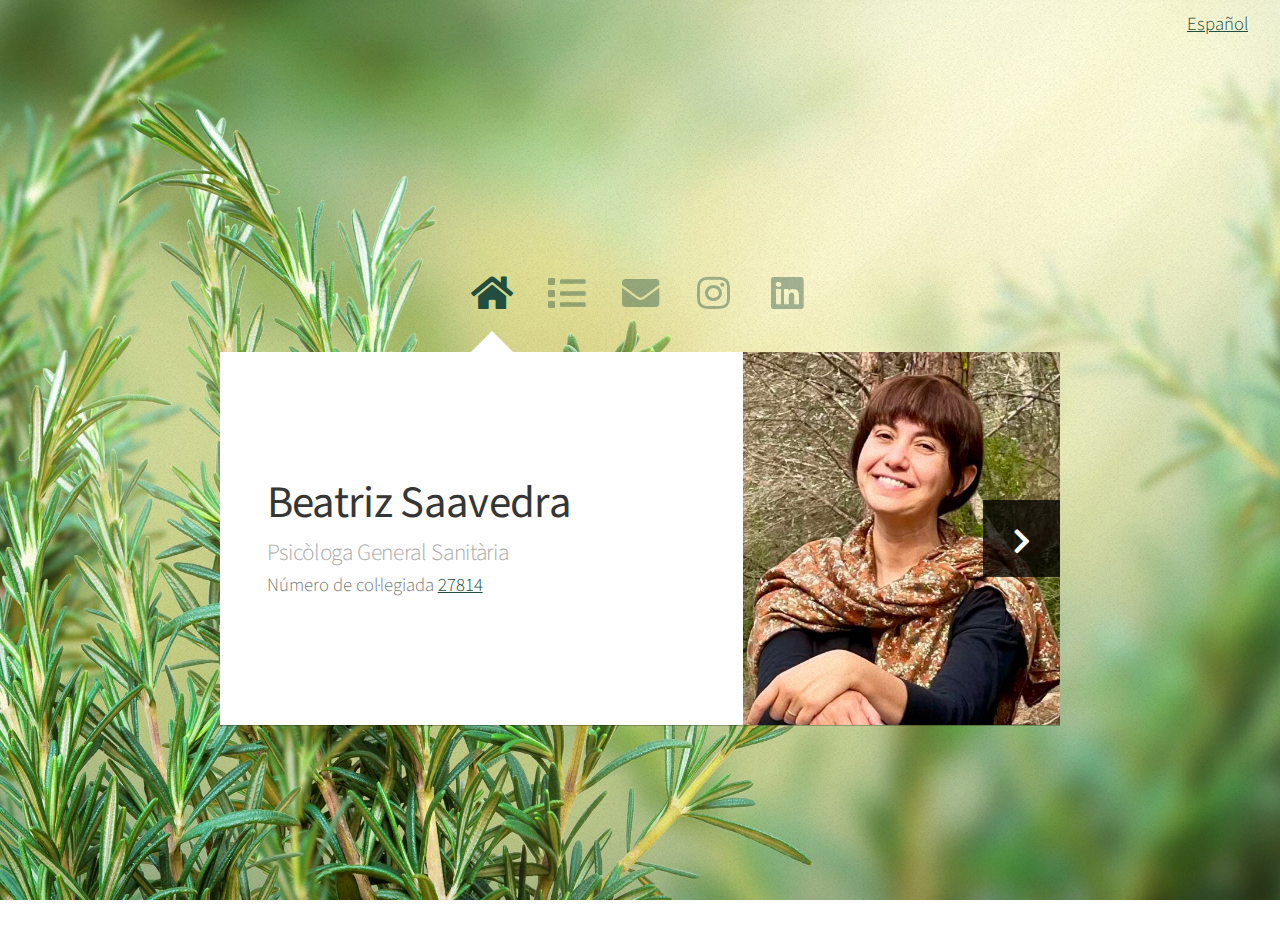
<file: index.html>
<!DOCTYPE html>
<!--
	Astral by HTML5 UP
	html5up.net | @ajlkn
	Free for personal and commercial use under the CCA 3.0 license (html5up.net/license)
-->
<html lang="ca">

<head>
  <!-- Google tag (gtag.js) -->
  <script async src="https://www.googletagmanager.com/gtag/js?id=G-FWG7R8QW6P"></script>
  <script>
    window.dataLayer = window.dataLayer || [];
    function gtag() {
      dataLayer.push(arguments);
    }
    gtag("js", new Date());
    gtag("config", "G-FWG7R8QW6P");
  </script>
  <title>Beatriz Saavedra - Psicòloga</title>
  <meta charset="utf-8" />
  <meta name="viewport" content="width=device-width, initial-scale=1" />
  <meta name="description"
    content="Psicòloga general sanitària. Teràpia adults, infantil, juvenil i reeducació. Lloret, Calella, Palafolls, Tordera, Blanes i consulta online" />
  <meta name="keywords" content="psicologia, adults, infants, juvenil, lloret, blanes, palafolls, tordera, online" />
  <link rel="stylesheet" href="assets/css/main.v3.css" />
  <noscript>
    <link rel="stylesheet" href="assets/css/noscript.css" />
  </noscript>
  <link rel="shortcut icon" href="/favicon.ico" type="image/x-icon">
  <link rel="icon" href="/favicon.ico" type="image/x-icon">
</head>

<body class="is-preload">
  <div class="lang">
    <a href="/es/">Español</a>
  </div>

  <!-- Wrapper-->
  <div id="wrapper">
    <!-- Nav -->
    <nav id="nav">
      <a href="#home" class="icon solid fa-home">
        <span>Inici</span>
      </a>
      <a href="#services" class="icon solid fa-list">
        <span>Serveis</span>
      </a>
      <a href="#contact" class="icon solid fa-envelope">
        <span>Contacte</span>
      </a>
      <a href="https://www.instagram.com/beatrizsaavedra.psicologia/" class="icon brands fa-instagram">
        <span>Instagram</span>
      </a>
      <a href="https://es.linkedin.com/in/beatriz-saavedra" class="icon brands fa-linkedin">
        <span>Linked In</span>
      </a>
    </nav>

    <!-- Main -->
    <div id="main">
      <!-- Me -->
      <article id="home" class="panel intro">
        <header>
          <h1>Beatriz Saavedra</h1>
          <p>Psicòloga General Sanitària</p>
          <small>
            Número de col·legiada
            <a href="https://www.copc.cat/contacte/beatriz-saavedra-martinez-59869">
              27814
            </a>
          </small>
        </header>
        <a href="#services" class="jumplink pic">
          <span class="arrow icon solid fa-chevron-right">
            <span>Consulta els meus serveis</span>
          </span>
          <img src="images/me3.jpg" alt="Beatriz Saavedra Martínez - Psicòloga" />
        </a>
      </article>

      <!-- Work -->
      <article id="services" class="panel">
        <header>
          <h2>Serveis</h2>
        </header>
        <h3>Psicoteràpia adults</h3>
        <ul class="romero grid">
          <li>Trastorns de l'estat d'ànim</li>
          <li>Trastorns psicòtics</li>
          <li>Trastorns del son</li>
          <li>Addiccions</li>
          <li>Processos de dol</li>
          <li>Traumes</li>
          <li>Trastorns del control d'impulsos</li>
          <li>Trastorns de la conducta alimentària</li>
          <li>Trastorns de la personalitat</li>
          <li>Processos de malaltia</li>
        </ul>

        <h3>Psicoteràpia infantil i juvenil</h3>
        <ul class="romero grid">
          <li>Trastorns de la conducta</li>
          <li>Trastorns de l'estat d'ànim</li>
          <li>Fòbies</li>
          <li>Autoestima</li>
          <li>Intel·ligència emocional</li>
          <li>Pors infantils</li>
          <li>Processos d'adaptació</li>
          <li>Bullying</li>
          <li>Trauma</li>
          <li>Conflictes familiars</li>
          <li>Trastorns de la conducta alimentària</li>
          <li>Trastorns de l'estat d'ànim</li>
        </ul>

        <h3>Reeducació</h3>
        <ul class="romero grid">
          <li>Trastorns de l'aprenentatge</li>
          <li>Dislèxia i discalculia</li>
          <li>Estimulació cognitiva</li>
          <li>Tècniques d'estudi</li>
          <li>Lectoescriptura</li>
          <li>
            Trastorn de dèfinit d'atenció amb o sense hiperactivitat (TDAH)
          </li>
        </ul>
      </article>

      <!-- Contact -->
      <article id="contact" class="panel">
        <header>
          <h2>Contacte</h2>
        </header>

        <p>
          Mòbil: <span id="t1"></span><br />
          Correu electrònic: <span id="t2"></span>
        </p>
        <ul class="romero grid contact">
          <li>Consulta presencial al Maresme i La Selva</li>
          <li>També consulta online</li>
        </ul>
      </article>
    </div>
  </div>

  <!-- Scripts -->
  <script src="assets/js/jquery.min.js"></script>
  <script src="assets/js/browser.min.js"></script>
  <script src="assets/js/breakpoints.min.js"></script>
  <script src="assets/js/util.js"></script>
  <script src="assets/js/main.js"></script>
  <script src="assets/js/contact.js"></script>
</body>

</html>
</file>
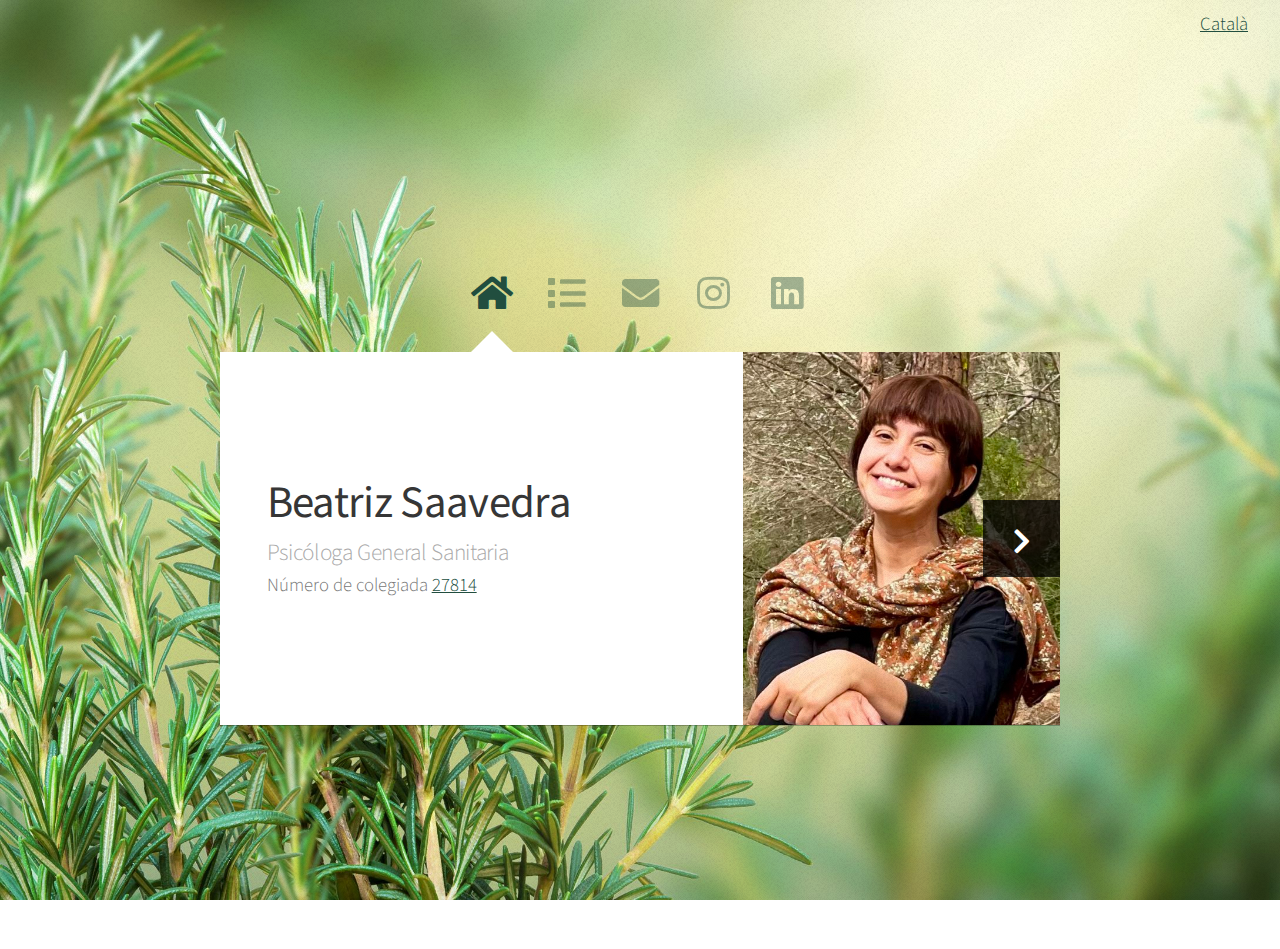
<file: es/index.html>
<!DOCTYPE html>
<!--
	Astral by HTML5 UP
	html5up.net | @ajlkn
	Free for personal and commercial use under the CCA 3.0 license (html5up.net/license)
-->
<html lang="es">

<head>
  <!-- Google tag (gtag.js) -->
  <script async src="https://www.googletagmanager.com/gtag/js?id=G-FWG7R8QW6P"></script>
  <script>
    window.dataLayer = window.dataLayer || [];
    function gtag() {
      dataLayer.push(arguments);
    }
    gtag("js", new Date());
    gtag("config", "G-FWG7R8QW6P");
  </script>
  <title>Beatriz Saavedra - Psicòloga</title>
  <meta charset="utf-8" />
  <meta name="viewport" content="width=device-width, initial-scale=1" />
  <meta name="description"
    content="Psicóloga general sanitaria. Terapia adultos, infantil, juvenil y reeducación. Lloret, Calella, Palafolls, Tordera, Blanes y consulta online" />
  <meta name="keywords" content="psicología, adultos, niños, juvenil, lloret, blanes, palafolls, tordera, online" />
  <link rel="stylesheet" href="../assets/css/main.v3.css" />
  <noscript>
    <link rel="stylesheet" href="../assets/css/noscript.css" />
  </noscript>
  <link rel="shortcut icon" href="/favicon.ico" type="image/x-icon">
  <link rel="icon" href="/favicon.ico" type="image/x-icon">
</head>

<body class="is-preload">
  <div class="lang">
    <a href="/">Català</a>
  </div>

  <!-- Wrapper-->
  <div id="wrapper">
    <!-- Nav -->
    <nav id="nav">
      <a href="#home" class="icon solid fa-home">
        <span>Inicio</span>
      </a>
      <a href="#services" class="icon solid fa-list">
        <span>Servicios</span>
      </a>
      <a href="#contact" class="icon solid fa-envelope">
        <span>Contacto</span>
      </a>
      <a href="https://www.instagram.com/beatrizsaavedra.psicologia/" class="icon brands fa-instagram">
        <span>Instagram</span>
      </a>
      <a href="https://es.linkedin.com/in/beatriz-saavedra" class="icon brands fa-linkedin">
        <span>Linked In</span>
      </a>
    </nav>

    <!-- Main -->
    <div id="main">
      <!-- Me -->
      <article id="home" class="panel intro">
        <header>
          <h1>Beatriz Saavedra</h1>
          <p>Psicóloga General Sanitaria</p>
          <small>
            Número de colegiada
            <a href="https://www.copc.cat/contacte/beatriz-saavedra-martinez-59869">
              27814
            </a>
          </small>
        </header>
        <a href="#services" class="jumplink pic">
          <span class="arrow icon solid fa-chevron-right">
            <span>Consulta mis servicios</span>
          </span>
          <img src="../images/me3.jpg" alt="Beatriz Saavedra Martínez - Psicóloga" />
        </a>
      </article>

      <!-- Work -->
      <article id="services" class="panel">
        <header>
          <h2>Servicios</h2>
        </header>
        <h3>Psicoterapia adultos</h3>
        <ul class="romero grid">
          <li>Trastornos psicóticos</li>
          <li>Trastornos del sueño</li>
          <li>Adicciones</li>
          <li>Trastornos de la personalidad</li>
          <li>Trastornos de la conducata alimentaria</li>
          <li>Trastornos del control de impulsos</li>
          <li>Trastornos del estado de ánimo</li>
          <li>Procesos de enfermedad</li>
          <li>Procesos de duelo</li>
          <li>Traumas</li>
        </ul>

        <h3>Psicoterapia infantil y juvenil</h3>
        <ul class="romero grid">
          <li>Trastornos de la conducta</li>
          <li>Fobias</li>
          <li>Autoestima</li>
          <li>Inteligencia emocional</li>
          <li>Miedos infantiles</li>
          <li>Procesos de adaptación</li>
          <li>Bullying</li>
          <li>Trauma</li>
          <li>Conflictos familiares</li>
          <li>Trastornos de la conducta alimentaria</li>
          <li>Trastornos del estado de ánimo</li>
          <li>Trastornos del estado de ánimo</li>
        </ul>

        <h3>Reeducación</h3>
        <ul class="romero grid">
          <li>Trastornos del aprendizaje</li>
          <li>Dislexia y discalculia</li>
          <li>Estimulación cognitiva</li>
          <li>Técnicas de estudio</li>
          <li>Lectoescriptura</li>
          <li>
            Trastorno de deficit de atención con o sin hiperactivitat (TDAH)
          </li>
        </ul>
      </article>

      <!-- Contact -->
      <article id="contact" class="panel">
        <header>
          <h2>Contacto</h2>
        </header>

        <p>
          Móvil: <span id="t1"></span><br />
          Correo electrónico: <span id="t2"></span>
        </p>
        <ul class="romero grid contact">
          <li>Consulta presencial en la zona de el Maresme y La Selva</li>
          <li>También consulta online</li>
        </ul>
      </article>
    </div>
  </div>

  <!-- Scripts -->
  <script src="../assets/js/jquery.min.js"></script>
  <script src="../assets/js/browser.min.js"></script>
  <script src="../assets/js/breakpoints.min.js"></script>
  <script src="../assets/js/util.js"></script>
  <script src="../assets/js/main.js"></script>
  <script src="../assets/js/contact.js"></script>
</body>

</html>
</file>
<file: assets/css/noscript.css>
/*
	Astral by HTML5 UP
	html5up.net | @ajlkn
	Free for personal and commercial use under the CCA 3.0 license (html5up.net/license)
*/

/* Wrapper */

	#wrapper {
		opacity: 1 !important;
	}

/* Nav */

	#nav a {
		opacity: 1.0;
	}

		#nav a:before, #nav a:after {
			display: none;
		}

		#nav a span {
			top: 0;
			opacity: 1.0;
		}

			#nav a span:after {
				display: none;
			}

/* Main */

	#main {
		background: none;
		box-shadow: none;
	}

		#main > .panel {
			background: #ffffff;
			margin-bottom: 2em;
		}

			#main > .panel:last-child {
				margin-bottom: 0;
			}
</file>
<file: assets/css/main.v3.css>
@import url("https://fonts.googleapis.com/css?family=Source+Sans+Pro:300,400,300italic,400italic");
@import url("fontawesome-all.min.css");

/*
	Astral by HTML5 UP
	html5up.net | @ajlkn
	Free for personal and commercial use under the CCA 3.0 license (html5up.net/license)
*/

html,
body,
div,
span,
applet,
object,
iframe,
h1,
h2,
h3,
h4,
h5,
h6,
p,
blockquote,
pre,
a,
abbr,
acronym,
address,
big,
cite,
code,
del,
dfn,
em,
img,
ins,
kbd,
q,
s,
samp,
small,
strike,
strong,
sub,
sup,
tt,
var,
b,
u,
i,
center,
dl,
dt,
dd,
ol,
ul,
li,
fieldset,
form,
label,
legend,
table,
caption,
tbody,
tfoot,
thead,
tr,
th,
td,
article,
aside,
canvas,
details,
embed,
figure,
figcaption,
footer,
header,
hgroup,
menu,
nav,
output,
ruby,
section,
summary,
time,
mark,
audio,
video {
	margin: 0;
	padding: 0;
	border: 0;
	font-size: 100%;
	font: inherit;
	vertical-align: baseline;
}

article,
aside,
details,
figcaption,
figure,
footer,
header,
hgroup,
menu,
nav,
section {
	display: block;
}

body {
	line-height: 1;
}

ol,
ul {
	list-style: none;
}

blockquote,
q {
	quotes: none;
}

blockquote:before,
blockquote:after,
q:before,
q:after {
	content: "";
	content: none;
}

table {
	border-collapse: collapse;
	border-spacing: 0;
}

body {
	-webkit-text-size-adjust: none;
}

mark {
	background-color: transparent;
	color: inherit;
}

input::-moz-focus-inner {
	border: 0;
	padding: 0;
}

input,
select,
textarea {
	-moz-appearance: none;
	-webkit-appearance: none;
	-ms-appearance: none;
	appearance: none;
}

/* Row */

.row {
	display: flex;
	flex-wrap: wrap;
	box-sizing: border-box;
	align-items: stretch;
}

.row>* {
	box-sizing: border-box;
}

.row.gtr-uniform>*> :last-child {
	margin-bottom: 0;
}

.row.aln-left {
	justify-content: flex-start;
}

.row.aln-center {
	justify-content: center;
}

.row.aln-right {
	justify-content: flex-end;
}

.row.aln-top {
	align-items: flex-start;
}

.row.aln-middle {
	align-items: center;
}

.row.aln-bottom {
	align-items: flex-end;
}

.row>.imp {
	order: -1;
}

.row>.col-1 {
	width: 8.33333%;
}

.row>.off-1 {
	margin-left: 8.33333%;
}

.row>.col-2 {
	width: 16.66667%;
}

.row>.off-2 {
	margin-left: 16.66667%;
}

.row>.col-3 {
	width: 25%;
}

.row>.off-3 {
	margin-left: 25%;
}

.row>.col-4 {
	width: 33.33333%;
}

.row>.off-4 {
	margin-left: 33.33333%;
}

.row>.col-5 {
	width: 41.66667%;
}

.row>.off-5 {
	margin-left: 41.66667%;
}

.row>.col-6 {
	width: 50%;
}

.row>.off-6 {
	margin-left: 50%;
}

.row>.col-7 {
	width: 58.33333%;
}

.row>.off-7 {
	margin-left: 58.33333%;
}

.row>.col-8 {
	width: 66.66667%;
}

.row>.off-8 {
	margin-left: 66.66667%;
}

.row>.col-9 {
	width: 75%;
}

.row>.off-9 {
	margin-left: 75%;
}

.row>.col-10 {
	width: 83.33333%;
}

.row>.off-10 {
	margin-left: 83.33333%;
}

.row>.col-11 {
	width: 91.66667%;
}

.row>.off-11 {
	margin-left: 91.66667%;
}

.row>.col-12 {
	width: 100%;
}

.row>.off-12 {
	margin-left: 100%;
}

.row.gtr-0 {
	margin-top: 0em;
	margin-left: 0em;
}

.row.gtr-0>* {
	padding: 0em 0 0 0em;
}

.row.gtr-0.gtr-uniform {
	margin-top: 0em;
}

.row.gtr-0.gtr-uniform>* {
	padding-top: 0em;
}

.row.gtr-25 {
	margin-top: -0.3125em;
	margin-left: -0.3125em;
}

.row.gtr-25>* {
	padding: 0.3125em 0 0 0.3125em;
}

.row.gtr-25.gtr-uniform {
	margin-top: -0.3125em;
}

.row.gtr-25.gtr-uniform>* {
	padding-top: 0.3125em;
}

.row.gtr-50 {
	margin-top: -0.625em;
	margin-left: -0.625em;
}

.row.gtr-50>* {
	padding: 0.625em 0 0 0.625em;
}

.row.gtr-50.gtr-uniform {
	margin-top: -0.625em;
}

.row.gtr-50.gtr-uniform>* {
	padding-top: 0.625em;
}

.row {
	margin-top: -1.25em;
	margin-left: -1.25em;
}

.row>* {
	padding: 1.25em 0 0 1.25em;
}

.row.gtr-uniform {
	margin-top: -1.25em;
}

.row.gtr-uniform>* {
	padding-top: 1.25em;
}

.row.gtr-150 {
	margin-top: -1.875em;
	margin-left: -1.875em;
}

.row.gtr-150>* {
	padding: 1.875em 0 0 1.875em;
}

.row.gtr-150.gtr-uniform {
	margin-top: -1.875em;
}

.row.gtr-150.gtr-uniform>* {
	padding-top: 1.875em;
}

.row.gtr-200 {
	margin-top: -2.5em;
	margin-left: -2.5em;
}

.row.gtr-200>* {
	padding: 2.5em 0 0 2.5em;
}

.row.gtr-200.gtr-uniform {
	margin-top: -2.5em;
}

.row.gtr-200.gtr-uniform>* {
	padding-top: 2.5em;
}

@media screen and (max-width: 1680px) {
	.row {
		display: flex;
		flex-wrap: wrap;
		box-sizing: border-box;
		align-items: stretch;
	}

	.row>* {
		box-sizing: border-box;
	}

	.row.gtr-uniform>*> :last-child {
		margin-bottom: 0;
	}

	.row.aln-left {
		justify-content: flex-start;
	}

	.row.aln-center {
		justify-content: center;
	}

	.row.aln-right {
		justify-content: flex-end;
	}

	.row.aln-top {
		align-items: flex-start;
	}

	.row.aln-middle {
		align-items: center;
	}

	.row.aln-bottom {
		align-items: flex-end;
	}

	.row>.imp-xlarge {
		order: -1;
	}

	.row>.col-1-xlarge {
		width: 8.33333%;
	}

	.row>.off-1-xlarge {
		margin-left: 8.33333%;
	}

	.row>.col-2-xlarge {
		width: 16.66667%;
	}

	.row>.off-2-xlarge {
		margin-left: 16.66667%;
	}

	.row>.col-3-xlarge {
		width: 25%;
	}

	.row>.off-3-xlarge {
		margin-left: 25%;
	}

	.row>.col-4-xlarge {
		width: 33.33333%;
	}

	.row>.off-4-xlarge {
		margin-left: 33.33333%;
	}

	.row>.col-5-xlarge {
		width: 41.66667%;
	}

	.row>.off-5-xlarge {
		margin-left: 41.66667%;
	}

	.row>.col-6-xlarge {
		width: 50%;
	}

	.row>.off-6-xlarge {
		margin-left: 50%;
	}

	.row>.col-7-xlarge {
		width: 58.33333%;
	}

	.row>.off-7-xlarge {
		margin-left: 58.33333%;
	}

	.row>.col-8-xlarge {
		width: 66.66667%;
	}

	.row>.off-8-xlarge {
		margin-left: 66.66667%;
	}

	.row>.col-9-xlarge {
		width: 75%;
	}

	.row>.off-9-xlarge {
		margin-left: 75%;
	}

	.row>.col-10-xlarge {
		width: 83.33333%;
	}

	.row>.off-10-xlarge {
		margin-left: 83.33333%;
	}

	.row>.col-11-xlarge {
		width: 91.66667%;
	}

	.row>.off-11-xlarge {
		margin-left: 91.66667%;
	}

	.row>.col-12-xlarge {
		width: 100%;
	}

	.row>.off-12-xlarge {
		margin-left: 100%;
	}

	.row.gtr-0 {
		margin-top: 0em;
		margin-left: 0em;
	}

	.row.gtr-0>* {
		padding: 0em 0 0 0em;
	}

	.row.gtr-0.gtr-uniform {
		margin-top: 0em;
	}

	.row.gtr-0.gtr-uniform>* {
		padding-top: 0em;
	}

	.row.gtr-25 {
		margin-top: -0.3125em;
		margin-left: -0.3125em;
	}

	.row.gtr-25>* {
		padding: 0.3125em 0 0 0.3125em;
	}

	.row.gtr-25.gtr-uniform {
		margin-top: -0.3125em;
	}

	.row.gtr-25.gtr-uniform>* {
		padding-top: 0.3125em;
	}

	.row.gtr-50 {
		margin-top: -0.625em;
		margin-left: -0.625em;
	}

	.row.gtr-50>* {
		padding: 0.625em 0 0 0.625em;
	}

	.row.gtr-50.gtr-uniform {
		margin-top: -0.625em;
	}

	.row.gtr-50.gtr-uniform>* {
		padding-top: 0.625em;
	}

	.row {
		margin-top: -1.25em;
		margin-left: -1.25em;
	}

	.row>* {
		padding: 1.25em 0 0 1.25em;
	}

	.row.gtr-uniform {
		margin-top: -1.25em;
	}

	.row.gtr-uniform>* {
		padding-top: 1.25em;
	}

	.row.gtr-150 {
		margin-top: -1.875em;
		margin-left: -1.875em;
	}

	.row.gtr-150>* {
		padding: 1.875em 0 0 1.875em;
	}

	.row.gtr-150.gtr-uniform {
		margin-top: -1.875em;
	}

	.row.gtr-150.gtr-uniform>* {
		padding-top: 1.875em;
	}

	.row.gtr-200 {
		margin-top: -2.5em;
		margin-left: -2.5em;
	}

	.row.gtr-200>* {
		padding: 2.5em 0 0 2.5em;
	}

	.row.gtr-200.gtr-uniform {
		margin-top: -2.5em;
	}

	.row.gtr-200.gtr-uniform>* {
		padding-top: 2.5em;
	}
}

@media screen and (max-width: 1280px) {
	.row {
		display: flex;
		flex-wrap: wrap;
		box-sizing: border-box;
		align-items: stretch;
	}

	.row>* {
		box-sizing: border-box;
	}

	.row.gtr-uniform>*> :last-child {
		margin-bottom: 0;
	}

	.row.aln-left {
		justify-content: flex-start;
	}

	.row.aln-center {
		justify-content: center;
	}

	.row.aln-right {
		justify-content: flex-end;
	}

	.row.aln-top {
		align-items: flex-start;
	}

	.row.aln-middle {
		align-items: center;
	}

	.row.aln-bottom {
		align-items: flex-end;
	}

	.row>.imp-large {
		order: -1;
	}

	.row>.col-1-large {
		width: 8.33333%;
	}

	.row>.off-1-large {
		margin-left: 8.33333%;
	}

	.row>.col-2-large {
		width: 16.66667%;
	}

	.row>.off-2-large {
		margin-left: 16.66667%;
	}

	.row>.col-3-large {
		width: 25%;
	}

	.row>.off-3-large {
		margin-left: 25%;
	}

	.row>.col-4-large {
		width: 33.33333%;
	}

	.row>.off-4-large {
		margin-left: 33.33333%;
	}

	.row>.col-5-large {
		width: 41.66667%;
	}

	.row>.off-5-large {
		margin-left: 41.66667%;
	}

	.row>.col-6-large {
		width: 50%;
	}

	.row>.off-6-large {
		margin-left: 50%;
	}

	.row>.col-7-large {
		width: 58.33333%;
	}

	.row>.off-7-large {
		margin-left: 58.33333%;
	}

	.row>.col-8-large {
		width: 66.66667%;
	}

	.row>.off-8-large {
		margin-left: 66.66667%;
	}

	.row>.col-9-large {
		width: 75%;
	}

	.row>.off-9-large {
		margin-left: 75%;
	}

	.row>.col-10-large {
		width: 83.33333%;
	}

	.row>.off-10-large {
		margin-left: 83.33333%;
	}

	.row>.col-11-large {
		width: 91.66667%;
	}

	.row>.off-11-large {
		margin-left: 91.66667%;
	}

	.row>.col-12-large {
		width: 100%;
	}

	.row>.off-12-large {
		margin-left: 100%;
	}

	.row.gtr-0 {
		margin-top: 0em;
		margin-left: 0em;
	}

	.row.gtr-0>* {
		padding: 0em 0 0 0em;
	}

	.row.gtr-0.gtr-uniform {
		margin-top: 0em;
	}

	.row.gtr-0.gtr-uniform>* {
		padding-top: 0em;
	}

	.row.gtr-25 {
		margin-top: -0.3125em;
		margin-left: -0.3125em;
	}

	.row.gtr-25>* {
		padding: 0.3125em 0 0 0.3125em;
	}

	.row.gtr-25.gtr-uniform {
		margin-top: -0.3125em;
	}

	.row.gtr-25.gtr-uniform>* {
		padding-top: 0.3125em;
	}

	.row.gtr-50 {
		margin-top: -0.625em;
		margin-left: -0.625em;
	}

	.row.gtr-50>* {
		padding: 0.625em 0 0 0.625em;
	}

	.row.gtr-50.gtr-uniform {
		margin-top: -0.625em;
	}

	.row.gtr-50.gtr-uniform>* {
		padding-top: 0.625em;
	}

	.row {
		margin-top: -1.25em;
		margin-left: -1.25em;
	}

	.row>* {
		padding: 1.25em 0 0 1.25em;
	}

	.row.gtr-uniform {
		margin-top: -1.25em;
	}

	.row.gtr-uniform>* {
		padding-top: 1.25em;
	}

	.row.gtr-150 {
		margin-top: -1.875em;
		margin-left: -1.875em;
	}

	.row.gtr-150>* {
		padding: 1.875em 0 0 1.875em;
	}

	.row.gtr-150.gtr-uniform {
		margin-top: -1.875em;
	}

	.row.gtr-150.gtr-uniform>* {
		padding-top: 1.875em;
	}

	.row.gtr-200 {
		margin-top: -2.5em;
		margin-left: -2.5em;
	}

	.row.gtr-200>* {
		padding: 2.5em 0 0 2.5em;
	}

	.row.gtr-200.gtr-uniform {
		margin-top: -2.5em;
	}

	.row.gtr-200.gtr-uniform>* {
		padding-top: 2.5em;
	}
}

@media screen and (max-width: 980px) {
	.row {
		display: flex;
		flex-wrap: wrap;
		box-sizing: border-box;
		align-items: stretch;
	}

	.row>* {
		box-sizing: border-box;
	}

	.row.gtr-uniform>*> :last-child {
		margin-bottom: 0;
	}

	.row.aln-left {
		justify-content: flex-start;
	}

	.row.aln-center {
		justify-content: center;
	}

	.row.aln-right {
		justify-content: flex-end;
	}

	.row.aln-top {
		align-items: flex-start;
	}

	.row.aln-middle {
		align-items: center;
	}

	.row.aln-bottom {
		align-items: flex-end;
	}

	.row>.imp-medium {
		order: -1;
	}

	.row>.col-1-medium {
		width: 8.33333%;
	}

	.row>.off-1-medium {
		margin-left: 8.33333%;
	}

	.row>.col-2-medium {
		width: 16.66667%;
	}

	.row>.off-2-medium {
		margin-left: 16.66667%;
	}

	.row>.col-3-medium {
		width: 25%;
	}

	.row>.off-3-medium {
		margin-left: 25%;
	}

	.row>.col-4-medium {
		width: 33.33333%;
	}

	.row>.off-4-medium {
		margin-left: 33.33333%;
	}

	.row>.col-5-medium {
		width: 41.66667%;
	}

	.row>.off-5-medium {
		margin-left: 41.66667%;
	}

	.row>.col-6-medium {
		width: 50%;
	}

	.row>.off-6-medium {
		margin-left: 50%;
	}

	.row>.col-7-medium {
		width: 58.33333%;
	}

	.row>.off-7-medium {
		margin-left: 58.33333%;
	}

	.row>.col-8-medium {
		width: 66.66667%;
	}

	.row>.off-8-medium {
		margin-left: 66.66667%;
	}

	.row>.col-9-medium {
		width: 75%;
	}

	.row>.off-9-medium {
		margin-left: 75%;
	}

	.row>.col-10-medium {
		width: 83.33333%;
	}

	.row>.off-10-medium {
		margin-left: 83.33333%;
	}

	.row>.col-11-medium {
		width: 91.66667%;
	}

	.row>.off-11-medium {
		margin-left: 91.66667%;
	}

	.row>.col-12-medium {
		width: 100%;
	}

	.row>.off-12-medium {
		margin-left: 100%;
	}

	.row.gtr-0 {
		margin-top: 0em;
		margin-left: 0em;
	}

	.row.gtr-0>* {
		padding: 0em 0 0 0em;
	}

	.row.gtr-0.gtr-uniform {
		margin-top: 0em;
	}

	.row.gtr-0.gtr-uniform>* {
		padding-top: 0em;
	}

	.row.gtr-25 {
		margin-top: -0.3125em;
		margin-left: -0.3125em;
	}

	.row.gtr-25>* {
		padding: 0.3125em 0 0 0.3125em;
	}

	.row.gtr-25.gtr-uniform {
		margin-top: -0.3125em;
	}

	.row.gtr-25.gtr-uniform>* {
		padding-top: 0.3125em;
	}

	.row.gtr-50 {
		margin-top: -0.625em;
		margin-left: -0.625em;
	}

	.row.gtr-50>* {
		padding: 0.625em 0 0 0.625em;
	}

	.row.gtr-50.gtr-uniform {
		margin-top: -0.625em;
	}

	.row.gtr-50.gtr-uniform>* {
		padding-top: 0.625em;
	}

	.row {
		margin-top: -1.25em;
		margin-left: -1.25em;
	}

	.row>* {
		padding: 1.25em 0 0 1.25em;
	}

	.row.gtr-uniform {
		margin-top: -1.25em;
	}

	.row.gtr-uniform>* {
		padding-top: 1.25em;
	}

	.row.gtr-150 {
		margin-top: -1.875em;
		margin-left: -1.875em;
	}

	.row.gtr-150>* {
		padding: 1.875em 0 0 1.875em;
	}

	.row.gtr-150.gtr-uniform {
		margin-top: -1.875em;
	}

	.row.gtr-150.gtr-uniform>* {
		padding-top: 1.875em;
	}

	.row.gtr-200 {
		margin-top: -2.5em;
		margin-left: -2.5em;
	}

	.row.gtr-200>* {
		padding: 2.5em 0 0 2.5em;
	}

	.row.gtr-200.gtr-uniform {
		margin-top: -2.5em;
	}

	.row.gtr-200.gtr-uniform>* {
		padding-top: 2.5em;
	}
}

@media screen and (max-width: 736px) {
	.row {
		display: flex;
		flex-wrap: wrap;
		box-sizing: border-box;
		align-items: stretch;
	}

	.row>* {
		box-sizing: border-box;
	}

	.row.gtr-uniform>*> :last-child {
		margin-bottom: 0;
	}

	.row.aln-left {
		justify-content: flex-start;
	}

	.row.aln-center {
		justify-content: center;
	}

	.row.aln-right {
		justify-content: flex-end;
	}

	.row.aln-top {
		align-items: flex-start;
	}

	.row.aln-middle {
		align-items: center;
	}

	.row.aln-bottom {
		align-items: flex-end;
	}

	.row>.imp-small {
		order: -1;
	}

	.row>.col-1-small {
		width: 8.33333%;
	}

	.row>.off-1-small {
		margin-left: 8.33333%;
	}

	.row>.col-2-small {
		width: 16.66667%;
	}

	.row>.off-2-small {
		margin-left: 16.66667%;
	}

	.row>.col-3-small {
		width: 25%;
	}

	.row>.off-3-small {
		margin-left: 25%;
	}

	.row>.col-4-small {
		width: 33.33333%;
	}

	.row>.off-4-small {
		margin-left: 33.33333%;
	}

	.row>.col-5-small {
		width: 41.66667%;
	}

	.row>.off-5-small {
		margin-left: 41.66667%;
	}

	.row>.col-6-small {
		width: 50%;
	}

	.row>.off-6-small {
		margin-left: 50%;
	}

	.row>.col-7-small {
		width: 58.33333%;
	}

	.row>.off-7-small {
		margin-left: 58.33333%;
	}

	.row>.col-8-small {
		width: 66.66667%;
	}

	.row>.off-8-small {
		margin-left: 66.66667%;
	}

	.row>.col-9-small {
		width: 75%;
	}

	.row>.off-9-small {
		margin-left: 75%;
	}

	.row>.col-10-small {
		width: 83.33333%;
	}

	.row>.off-10-small {
		margin-left: 83.33333%;
	}

	.row>.col-11-small {
		width: 91.66667%;
	}

	.row>.off-11-small {
		margin-left: 91.66667%;
	}

	.row>.col-12-small {
		width: 100%;
	}

	.row>.off-12-small {
		margin-left: 100%;
	}

	.row.gtr-0 {
		margin-top: 0em;
		margin-left: 0em;
	}

	.row.gtr-0>* {
		padding: 0em 0 0 0em;
	}

	.row.gtr-0.gtr-uniform {
		margin-top: 0em;
	}

	.row.gtr-0.gtr-uniform>* {
		padding-top: 0em;
	}

	.row.gtr-25 {
		margin-top: -0.3125em;
		margin-left: -0.3125em;
	}

	.row.gtr-25>* {
		padding: 0.3125em 0 0 0.3125em;
	}

	.row.gtr-25.gtr-uniform {
		margin-top: -0.3125em;
	}

	.row.gtr-25.gtr-uniform>* {
		padding-top: 0.3125em;
	}

	.row.gtr-50 {
		margin-top: -0.625em;
		margin-left: -0.625em;
	}

	.row.gtr-50>* {
		padding: 0.625em 0 0 0.625em;
	}

	.row.gtr-50.gtr-uniform {
		margin-top: -0.625em;
	}

	.row.gtr-50.gtr-uniform>* {
		padding-top: 0.625em;
	}

	.row {
		margin-top: -1.25em;
		margin-left: -1.25em;
	}

	.row>* {
		padding: 1.25em 0 0 1.25em;
	}

	.row.gtr-uniform {
		margin-top: -1.25em;
	}

	.row.gtr-uniform>* {
		padding-top: 1.25em;
	}

	.row.gtr-150 {
		margin-top: -1.875em;
		margin-left: -1.875em;
	}

	.row.gtr-150>* {
		padding: 1.875em 0 0 1.875em;
	}

	.row.gtr-150.gtr-uniform {
		margin-top: -1.875em;
	}

	.row.gtr-150.gtr-uniform>* {
		padding-top: 1.875em;
	}

	.row.gtr-200 {
		margin-top: -2.5em;
		margin-left: -2.5em;
	}

	.row.gtr-200>* {
		padding: 2.5em 0 0 2.5em;
	}

	.row.gtr-200.gtr-uniform {
		margin-top: -2.5em;
	}

	.row.gtr-200.gtr-uniform>* {
		padding-top: 2.5em;
	}
}

/* Basic */

html {
	box-sizing: border-box;
}

*,
*:before,
*:after {
	box-sizing: inherit;
}

body {
	background-image: url("images/overlay.png"), url("images/bg2.jpg");
	background-repeat: repeat, no-repeat;
	background-size: auto, 100% 100%;
	background-attachment: fixed;
	overflow-y: scroll;
}

body.is-preload *,
body.is-preload *:before,
body.is-preload *:after {
	-moz-animation: none !important;
	-webkit-animation: none !important;
	-ms-animation: none !important;
	animation: none !important;
	-moz-transition: none !important;
	-webkit-transition: none !important;
	-ms-transition: none !important;
	transition: none !important;
}

body,
input,
textarea,
select {
	font-family: "Source Sans Pro", sans-serif;
	font-weight: 300;
	color: #777777;
	font-size: 20pt;
	line-height: 1.75em;
}

@media screen and (max-width: 1680px) {

	body,
	input,
	textarea,
	select {
		font-size: 15pt;
	}
}

@media screen and (max-width: 1280px) {

	body,
	input,
	textarea,
	select {
		font-size: 14pt;
	}
}

@media screen and (max-width: 736px) {

	body,
	input,
	textarea,
	select {
		font-size: 12pt;
	}
}

@media screen and (max-width: 360px) {

	body,
	input,
	textarea,
	select {
		font-size: 11pt;
	}
}

strong,
b,
h1,
h2,
h3,
h4,
h5,
h6 {
	font-weight: 400;
	color: #363636;
}

h1 {
	font-size: 2.4em;
	letter-spacing: -0.015em;
}

h2 {
	font-size: 1.8em;
	letter-spacing: -0.015em;
	text-align: center;
	color: #214e3f;
}

h3,
h4,
h5,
h6 {
	font-size: 1.25em;
	letter-spacing: -0.015em;
}

@media screen and (max-width: 736px) {
	h1 {
		font-size: 1.75em;
	}

	h2 {
		font-size: 1.375em;
	}

	h3,
	h4,
	h5,
	h6 {
		font-size: 1em;
	}
}

blockquote {
	border-left: solid 0.5em #ddd;
	padding: 1em 0 1em 2em;
	font-style: italic;
}

em,
i {
	font-style: italic;
}

hr {
	border: 0;
	border-top: solid 1px #ddd;
	padding: 1.5em 0 0 0;
	margin: 1.75em 0 0 0;
}

sub {
	position: relative;
	top: 0.5em;
	font-size: 0.8em;
}

sup {
	position: relative;
	top: -0.5em;
	font-size: 0.8em;
}

br.clear {
	clear: both;
}

p,
ul,
ol,
dl,
table,
blockquote,
form {
	margin-bottom: 2em;
}

/* Table */

table {
	width: 100%;
}

table.default tbody tr {
	border-bottom: solid 1px #f4f4f4;
}

table.default td {
	padding: 0.5em 1em 0.5em 1em;
}

table.default th {
	text-align: left;
	font-weight: 400;
	padding: 0.5em 1em 0.5em 1em;
}

table.default thead {
	border-bottom: solid 2px #f4f4f4;
}

/* Form */

form label {
	display: block;
	font-weight: 400;
	color: #363636;
	margin: 0 0 1em 0;
}

form input[type="text"],
form input[type="email"],
form input[type="password"],
form select,
form textarea {
	-webkit-appearance: none;
	border: 0;
	background: #f4f4f4;
	padding: 0.75em;
	width: 100%;
	-moz-transition: background-color 0.25s ease-in-out;
	-webkit-transition: background-color 0.25s ease-in-out;
	-ms-transition: background-color 0.25s ease-in-out;
	transition: background-color 0.25s ease-in-out;
}

form input[type="text"]:focus,
form input[type="email"]:focus,
form input[type="password"]:focus,
form select:focus,
form textarea:focus {
	background: #f8f8f8;
}

form input[type="text"],
form input[type="email"],
form input[type="password"],
form select {
	line-height: 1.35em;
}

form ::-webkit-input-placeholder {
	color: #999;
}

form :-moz-placeholder {
	color: #999;
}

form ::-moz-placeholder {
	color: #999;
}

form :-ms-input-placeholder {
	color: #999;
}

/* Section/Article */

section,
article {
	margin-bottom: 3em;
}

section> :last-child,
section:last-child,
article> :last-child,
article:last-child {
	margin-bottom: 0;
}

header {
	margin: 0 0 1.5em 0;
}

header>p {
	margin: 0.5em 0 0 0;
	color: #aaa;
}

@media screen and (max-width: 736px) {
	header {
		margin: 0 0 1em 0;
	}
}

/* Image */

.image {
	display: inline-block;
}

.image img {
	display: block;
	width: 100%;
}

.image.fit {
	display: block;
	width: 100%;
}

.image.featured {
	display: block;
	width: 100%;
	margin: 0 0 2em 0;
}

.image.left {
	float: left;
	margin: 0 2em 2em 0;
}

.image.centered {
	display: block;
	margin: 0 0 2em 0;
}

.image.centered img {
	margin: 0 auto;
	width: auto;
}

/* Button */

input[type="button"],
input[type="submit"],
input[type="reset"],
button,
.button {
	-moz-transition: background-color 0.25s ease-in-out;
	-webkit-transition: background-color 0.25s ease-in-out;
	-ms-transition: background-color 0.25s ease-in-out;
	transition: background-color 0.25s ease-in-out;
	-webkit-appearance: none;
	display: inline-block;
	background-color: #222222;
	color: #ffffff;
	border: 0;
	cursor: pointer;
	outline: 0;
	padding: 0.7em 1.5em 0.7em 1.5em;
}

input[type="button"]:hover,
input[type="submit"]:hover,
input[type="reset"]:hover,
button:hover,
.button:hover {
	background-color: #333333;
}

input[type="button"]:active,
input[type="submit"]:active,
input[type="reset"]:active,
button:active,
.button:active {
	background-color: #444444;
}

input[type="button"].alt,
input[type="submit"].alt,
input[type="reset"].alt,
button.alt,
.button.alt {
	background-color: #777777;
}

input[type="button"].alt:hover,
input[type="submit"].alt:hover,
input[type="reset"].alt:hover,
button.alt:hover,
.button.alt:hover {
	background-color: #888888;
}

input[type="button"].alt:active,
input[type="submit"].alt:active,
input[type="reset"].alt:active,
button.alt:active,
.button.alt:active {
	background-color: #999999;
}

input[type="button"].small,
input[type="submit"].small,
input[type="reset"].small,
button.small,
.button.small {
	font-size: 0.75em;
}

input[type="button"].large,
input[type="submit"].large,
input[type="reset"].large,
button.large,
.button.large {
	font-size: 1.25em;
	padding: 0.5em 1.25em 0.5em 1.25em;
}

input[type="button"].xlarge,
input[type="submit"].xlarge,
input[type="reset"].xlarge,
button.xlarge,
.button.xlarge {
	font-size: 1.5em;
	padding: 0.5em 1.25em 0.5em 1.25em;
}

@media screen and (max-width: 736px) {

	input[type="button"],
	input[type="submit"],
	input[type="reset"],
	button,
	.button {
		width: 100%;
	}
}

/* Anchor */
a {
	color: #214e3f;
}

/* List */

ul {
	list-style: disc;
	padding-left: 1em;
}

ul li {
	padding-left: 0.5em;
}

ul.romero li:before {
	content: "";
	display: inline-block;
	height: 25px;
	width: 35px;
	background-image: url("./images/romero.svg");
	background-size: contain;
	background-repeat: no-repeat;
	background-position: 9px 5px;
	margin-left: -35px;
}

ul.romero li {
	list-style: none;
}

ul.grid {
	display: flex;
	flex-wrap: wrap;
}

ul.grid li {
	width: 33.33%;
	padding-right: 1rem;
}

ul.contact li {
	width: 50%;
}

ul.contact li:last-child {
	text-align: right;
}

ul.contact {
	background: #d0dbc2;
	padding: 0.5rem 0rem 0.5rem 1rem;
	border-radius: 10px;
}

@media screen and (max-width: 736px) {
	ul.grid li {
		width: 100%;
	}

	ul.contact li {
		width: 100%;
		padding-left: 1rem;
	}

	ul.contact li:last-child {
		text-align: left;
	}
}

ol {
	list-style: decimal;
	padding-left: 1.25em;
}

ol li {
	padding-left: 0.25em;
}

/* Actions */

ul.actions {
	list-style: none;
	padding-left: 0;
}

ul.actions li {
	display: inline-block;
	padding-left: 0;
	margin: 0 0 0 0.5em;
}

ul.actions li:first-child {
	margin-left: 0;
}

@media screen and (max-width: 736px) {
	ul.actions li {
		display: block;
		margin: 0.75em 0 0 0;
	}

	ul.actions li:first-child {
		margin-top: 0;
	}
}

/* Icons */

.icon {
	text-decoration: none;
	position: relative;
	text-decoration: none;
}

.icon:before {
	-moz-osx-font-smoothing: grayscale;
	-webkit-font-smoothing: antialiased;
	display: inline-block;
	font-style: normal;
	font-variant: normal;
	text-rendering: auto;
	line-height: 1;
	text-transform: none !important;
	font-family: "Font Awesome 5 Free";
	font-weight: 400;
}

.icon.solid:before {
	font-weight: 900;
}

.icon.brands:before {
	font-family: "Font Awesome 5 Brands";
}

.icon:before {
	line-height: inherit;
}

.icon>.label {
	display: none;
}

/* Nav */

#nav {
	text-align: center;
	height: 4.25em;
	cursor: default;
}

#nav a {
	position: relative;
	display: inline-block;
	color: #214e3f;
	width: 1em;
	height: 1em;
	line-height: 0.9em;
	font-size: 2.5em;
	margin: 0 0.25em 0 0.25em;
	opacity: 0.4;
	outline: 0;
	-moz-transition: opacity 0.25s ease-in-out;
	-webkit-transition: opacity 0.25s ease-in-out;
	-ms-transition: opacity 0.25s ease-in-out;
	transition: opacity 0.25s ease-in-out;
}

#nav a.icon:before {
	padding-right: 0;
}

#nav a:before {
	font-size: 0.8em;
}

#nav a:after {
	content: "";
	display: block;
	position: absolute;
	left: 50%;
	bottom: -0.75em;
	margin-left: -0.5em;
	border-bottom: solid 0em #ffffff;
	border-left: solid 0.5em transparent;
	border-right: solid 0.5em transparent;
	-moz-transition: border-bottom-width 0.25s ease-in-out;
	-webkit-transition: border-bottom-width 0.25s ease-in-out;
	-ms-transition: border-bottom-width 0.25s ease-in-out;
	transition: border-bottom-width 0.25s ease-in-out;
}

#nav a span {
	display: block;
	position: absolute;
	background: #222222;
	color: #ffffff;
	top: -2.75em;
	font-size: 0.3em;
	height: 2.25em;
	line-height: 2.25em;
	left: 50%;
	opacity: 0;
	-moz-transition: opacity 0.25s ease-in-out;
	-webkit-transition: opacity 0.25s ease-in-out;
	-ms-transition: opacity 0.25s ease-in-out;
	transition: opacity 0.25s ease-in-out;
	width: 5.5em;
	margin-left: -2.75em;
}

#nav a span:after {
	content: "";
	display: block;
	position: absolute;
	bottom: -0.4em;
	left: 50%;
	margin-left: -0.6em;
	border-top: solid 0.6em #222222;
	border-left: solid 0.6em transparent;
	border-right: solid 0.6em transparent;
}

#nav a:hover {
	opacity: 1;
}

#nav a:hover span {
	opacity: 1;
}

#nav a.active {
	opacity: 1;
}

#nav a.active:after {
	border-bottom-width: 0.5em;
}

@media screen and (max-width: 980px) {
	#nav a span {
		display: none;
	}
}

/* Wrapper */

#wrapper {
	width: 45em;
	margin: 0 auto;
	min-height: 100vh;
	max-width: 100%;
	padding: 4em 0;
	display: -moz-flex;
	display: -webkit-flex;
	display: -ms-flex;
	display: flex;
	-moz-flex-direction: column;
	-webkit-flex-direction: column;
	-ms-flex-direction: column;
	flex-direction: column;
	-moz-align-items: center;
	-webkit-align-items: center;
	-ms-align-items: center;
	align-items: center;
	-moz-justify-content: center;
	-webkit-justify-content: center;
	-ms-justify-content: center;
	justify-content: center;
	-moz-transition: opacity 1s ease-in-out;
	-webkit-transition: opacity 1s ease-in-out;
	-ms-transition: opacity 1s ease-in-out;
	transition: opacity 1s ease-in-out;
}

body.is-preload #wrapper {
	opacity: 0;
}

@media screen and (max-width: 1280px) {
	#wrapper {
		padding: 3em 0;
		max-width: calc(100% - 6em);
	}
}

@media screen and (max-width: 980px) {
	#wrapper {
		padding: 1.5em 0;
		max-width: calc(100% - 8em);
	}
}

@media screen and (max-width: 736px) {
	#wrapper {
		padding: 1em 0;
		max-width: calc(100% - 2em);
	}
}

@media screen and (max-width: 360px) {
	#wrapper {
		padding: 1em 0;
		max-width: 100%;
	}
}

/* Main */

#main {
	position: relative;
	overflow: hidden;
	width: 100%;
	background: #ffffff;
	box-shadow: 0px 1px 0px 0px rgba(0, 0, 0, 0.25);
	-moz-transition: min-height 0.5s ease-in-out, max-height 0.5s ease-in-out;
	-webkit-transition: min-height 0.5s ease-in-out, max-height 0.5s ease-in-out;
	-ms-transition: min-height 0.5s ease-in-out, max-height 0.5s ease-in-out;
	transition: min-height 0.5s ease-in-out, max-height 0.5s ease-in-out;
}

#main>.panel {
	-moz-transition: opacity 0.25s ease-in-out;
	-webkit-transition: opacity 0.25s ease-in-out;
	-ms-transition: opacity 0.25s ease-in-out;
	transition: opacity 0.25s ease-in-out;
	margin-bottom: 0;
	position: relative;
	padding: 3.5em 2.5em 2.5em 2.5em;
	width: 100%;
}

#main>.panel.inactive {
	opacity: 0;
}

@media screen and (max-width: 736px) {
	#main>.panel {
		padding: 2em 1.5em 1.5em 1.5em;
	}
}

#main>.panel.intro {
	padding: 0;
	height: 20em;
	display: -moz-flex;
	display: -webkit-flex;
	display: -ms-flex;
	display: flex;
	-moz-flex-direction: row;
	-webkit-flex-direction: row;
	-ms-flex-direction: row;
	flex-direction: row;
	-moz-align-items: center;
	-webkit-align-items: center;
	-ms-align-items: center;
	align-items: center;
}

#main>.panel.intro .pic {
	text-decoration: none;
	position: relative;
	-moz-flex-grow: 0;
	-webkit-flex-grow: 0;
	-ms-flex-grow: 0;
	flex-grow: 0;
	-moz-flex-shrink: 0;
	-webkit-flex-shrink: 0;
	-ms-flex-shrink: 0;
	flex-shrink: 0;
	width: 17em;
	height: 100%;
}

#main>.panel.intro .pic:before {
	content: "";
	position: absolute;
	top: 0;
	left: 0;
	background: url("images/overlay.png");
	width: 100%;
	height: 100%;
	z-index: 1;
}

#main>.panel.intro .pic img {
	position: relative;
	display: block;
	position: absolute;
	top: 0;
	left: 0;
	width: 100%;
	height: 100%;
	-moz-object-fit: cover;
	-webkit-object-fit: cover;
	-ms-object-fit: cover;
	object-fit: cover;
	-moz-object-position: center;
	-webkit-object-position: center;
	-ms-object-position: center;
	object-position: center;
}

#main>.panel.intro .pic .arrow {
	display: block;
	position: absolute;
	right: 0;
	top: 50%;
	margin-top: -1.375em;
	width: 2.75em;
	height: 2.75em;
	background: #000;
	background: rgba(0, 0, 0, 0.75);
	color: #ffffff;
	text-align: center;
	line-height: 2.75em;
	font-size: 1.5em;
	z-index: 1;
	-moz-transition: width 0.15s ease-in-out, padding-right 0.15s ease-in-out;
	-webkit-transition: width 0.15s ease-in-out, padding-right 0.15s ease-in-out;
	-ms-transition: width 0.15s ease-in-out, padding-right 0.15s ease-in-out;
	transition: width 0.15s ease-in-out, padding-right 0.15s ease-in-out;
}

#main>.panel.intro .pic .arrow:before {
	position: relative;
	padding-right: 0;
	top: 0.125em;
}

#main>.panel.intro .pic .arrow span {
	display: block;
	text-indent: -9999px;
}

#main>.panel.intro .pic:hover .arrow {
	width: 3em;
	padding-right: 0.25em;
}

#main>.panel.intro header {
	-moz-flex-grow: 1;
	-webkit-flex-grow: 1;
	-ms-flex-grow: 1;
	flex-grow: 1;
	-moz-flex-shrink: 1;
	-webkit-flex-shrink: 1;
	-ms-flex-shrink: 1;
	flex-shrink: 1;
	padding: 3.5em 2.5em;
	margin-bottom: 0;
	width: 100%;
}

#main>.panel.intro header h1 {
	line-height: 1.25em;
	margin-bottom: 0;
}

#main>.panel.intro header p {
	letter-spacing: -0.015em;
	font-size: 1.25em;
	margin: 0.25em 0 0 0;
}

@media screen and (max-width: 980px) {
	#main>.panel.intro {
		-moz-flex-direction: column;
		-webkit-flex-direction: column;
		-ms-flex-direction: column;
		flex-direction: column;
		height: auto;
	}

	#main>.panel.intro .pic {
		height: 25em;
		width: 100%;
	}

	#main>.panel.intro header {
		padding: 4em;
		text-align: center;
	}
}

@media screen and (max-width: 736px) {
	#main>.panel.intro .pic {
		height: 20em;
	}

	#main>.panel.intro header {
		padding: 2.75em 2em 2.5em 2em;
	}

	#main>.panel.intro header p {
		font-size: 1em;
		margin: 0.25em 0 0 0;
	}
}

/* Footer */

#footer {
	color: rgba(255, 255, 255, 0.45);
	text-align: center;
	padding: 2em 0 0 0;
	font-size: 0.75em;
}

#footer a {
	color: #ddd;
	color: rgba(255, 255, 255, 0.65);
	-moz-transition: color 0.25s ease-in-out;
	-webkit-transition: color 0.25s ease-in-out;
	-ms-transition: color 0.25s ease-in-out;
	transition: color 0.25s ease-in-out;
}

#footer a:hover {
	color: white;
}

#footer .copyright {
	list-style: none;
	padding-left: 0;
}

#footer .copyright li {
	display: inline-block;
	padding-left: 1em;
	margin-left: 1em;
	border-left: solid 1px rgba(255, 255, 255, 0.25);
	line-height: 1;
}

#footer .copyright li:first-child {
	padding-left: 0;
	margin-left: 0;
	border-left: 0;
}

@media screen and (max-width: 736px) {
	#footer .copyright li {
		padding-left: 0.5em;
		margin-left: 0.5em;
	}

	body {
		background-size: cover;
	}
}

.lang {
	display: flex;
	justify-content: end;
	padding: .5rem 2rem;
}

.lang a {
	color: #214e3f;
}
</file>
